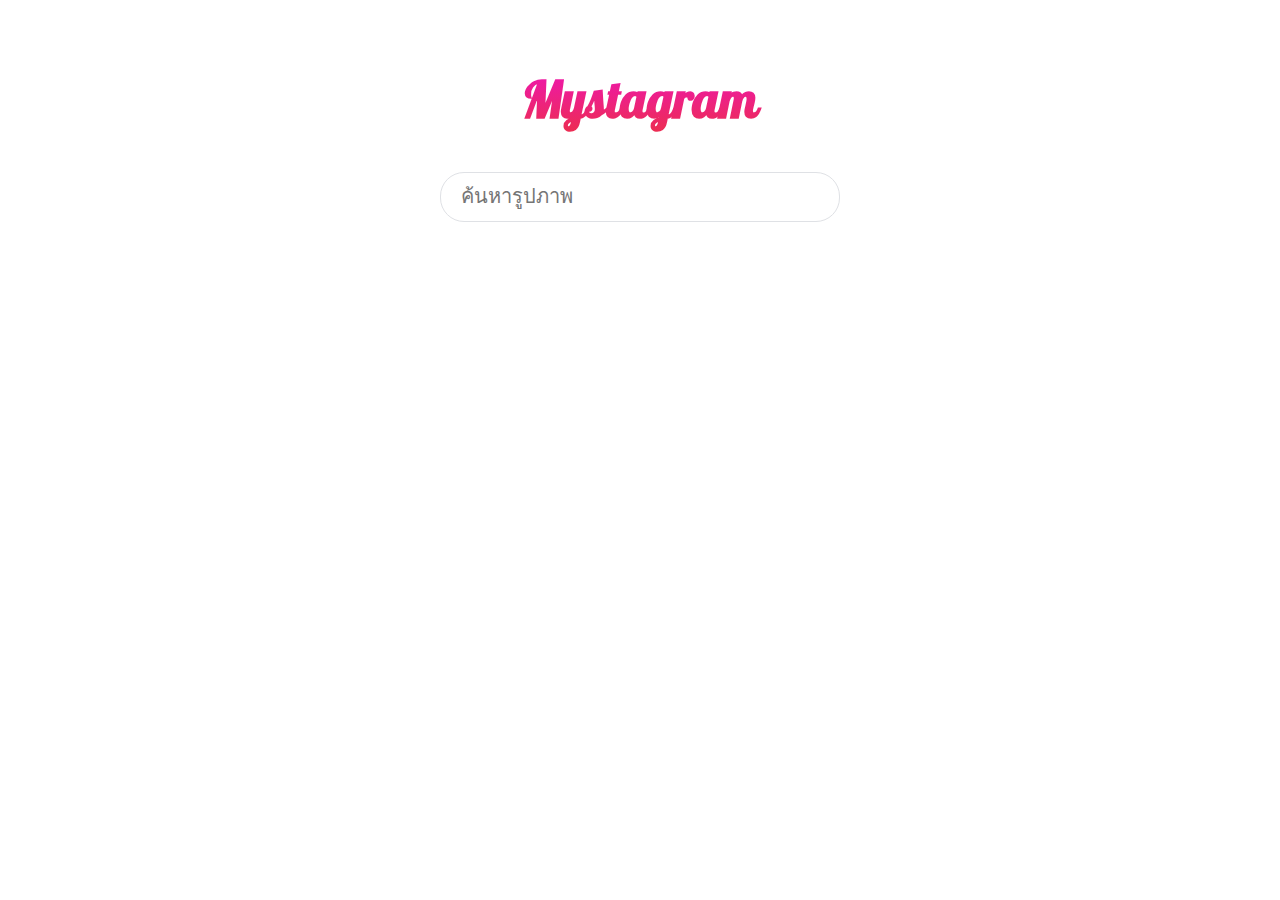
<file: JavaScript/index.html>
<!DOCTYPE html>
<html lang="en">

<head>
  <meta charset="UTF-8" />
  <meta name="viewport" content="width=device-width, initial-scale=1.0" />
  <title>Mystagram Application</title>
  <link rel="stylesheet" href="index.css" />
</head>

<body>
  <h1>Mystagram</h1>
  <input type="text" placeholder="ค้นหารูปภาพ" />
  <div class="gallery"></div>
  <script src="index.js"></script>
</body>

</html>
</file>
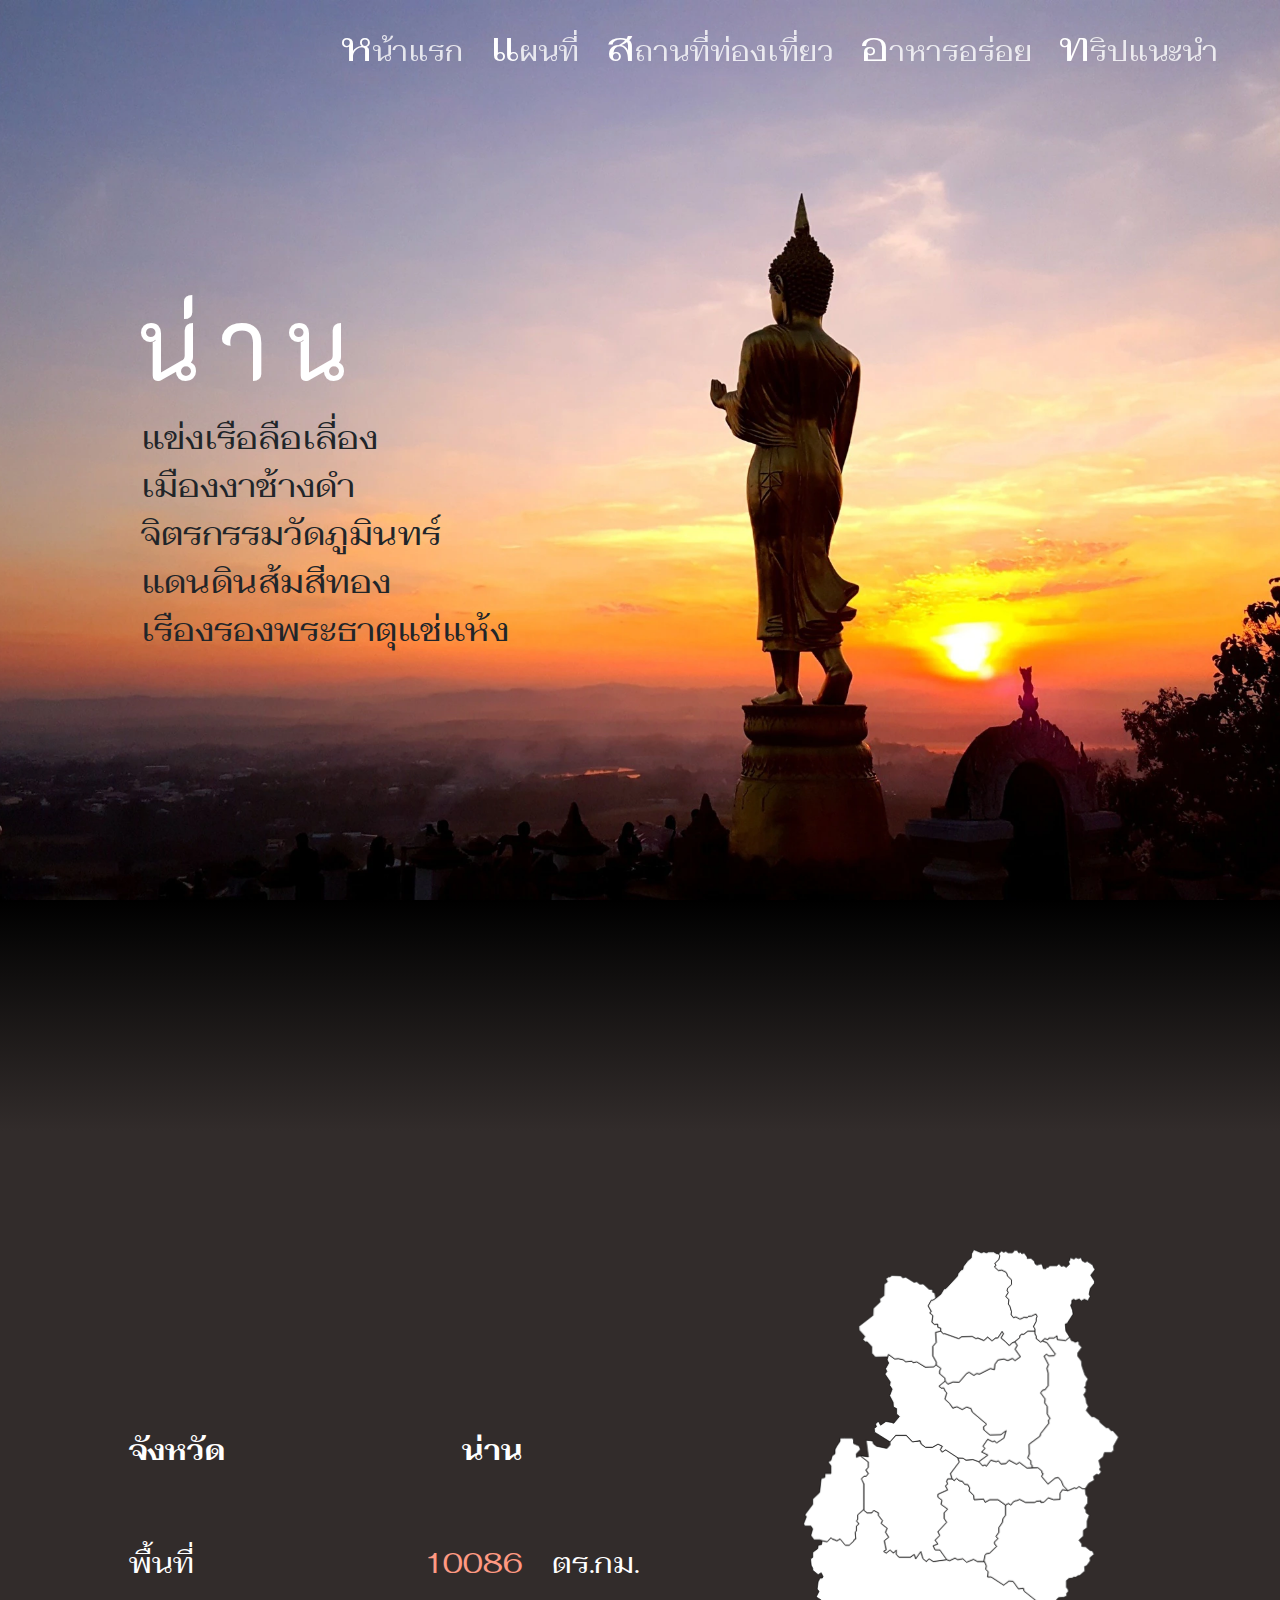
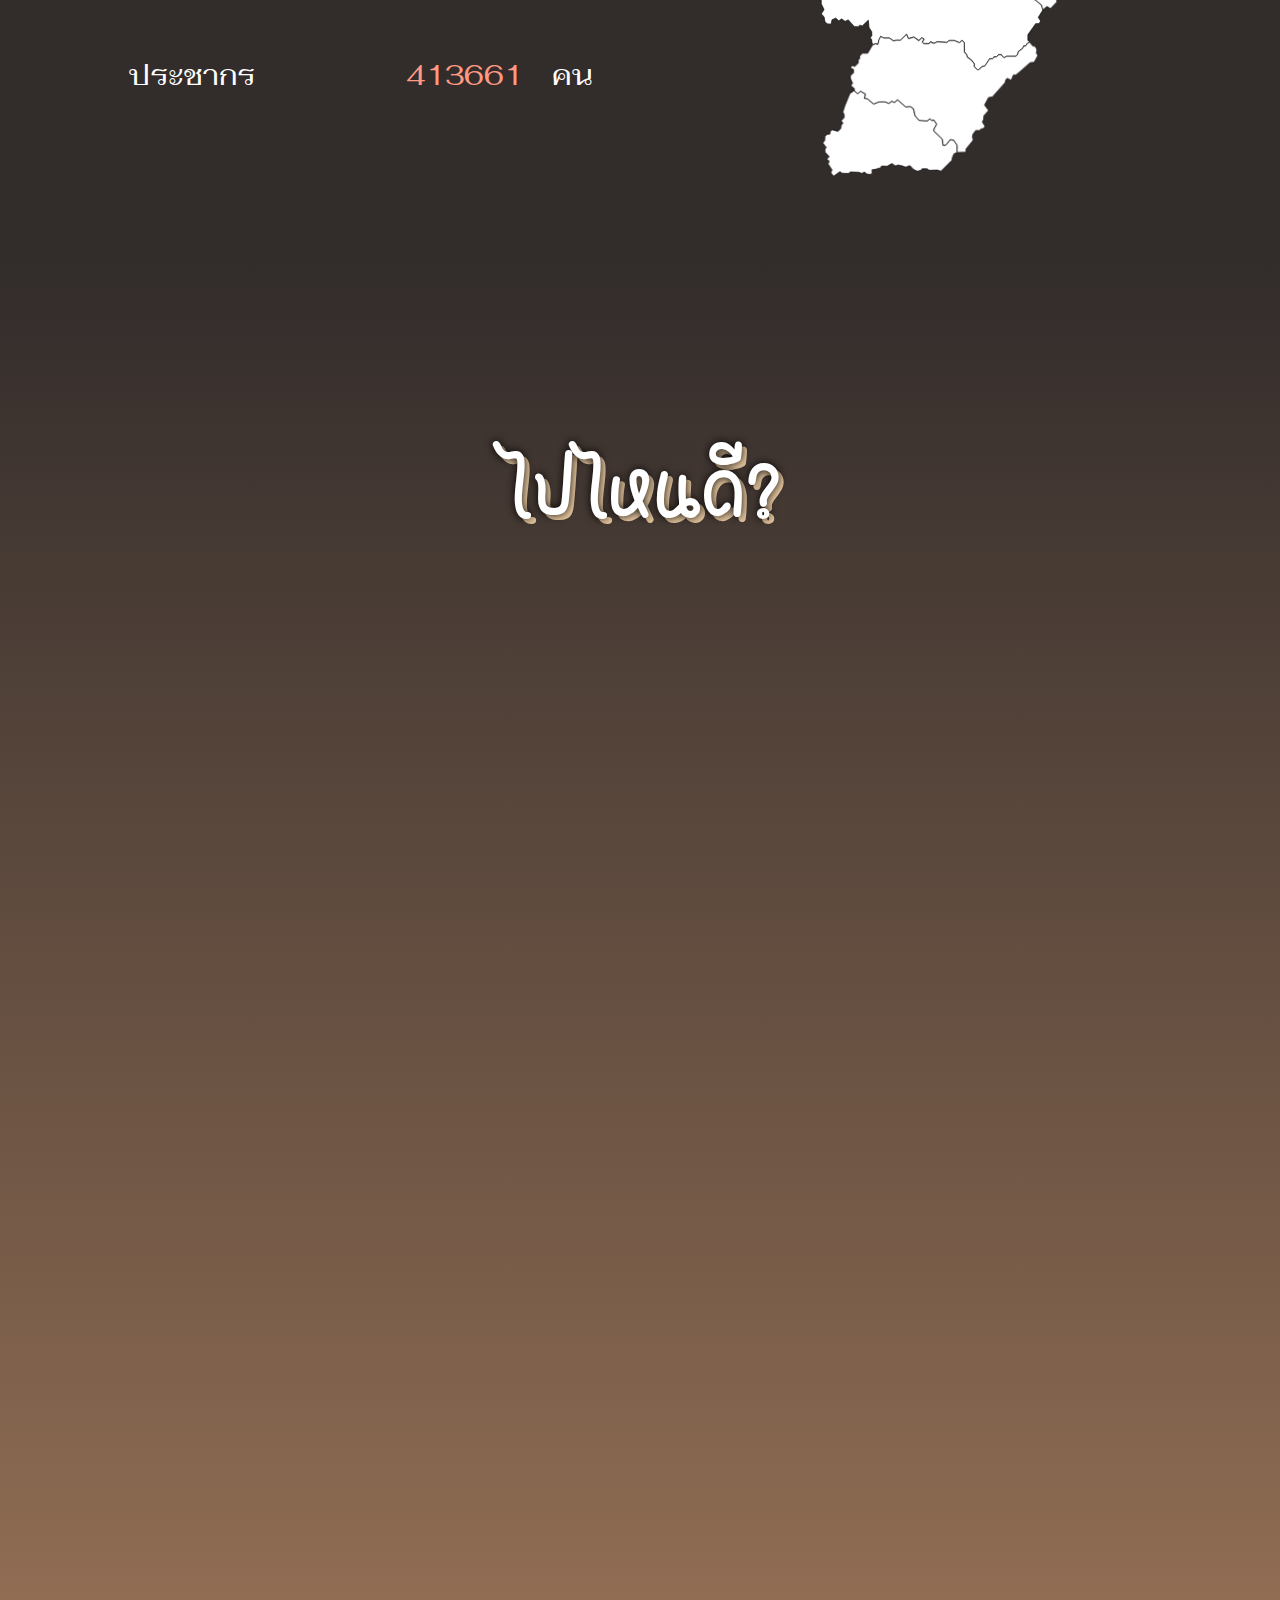
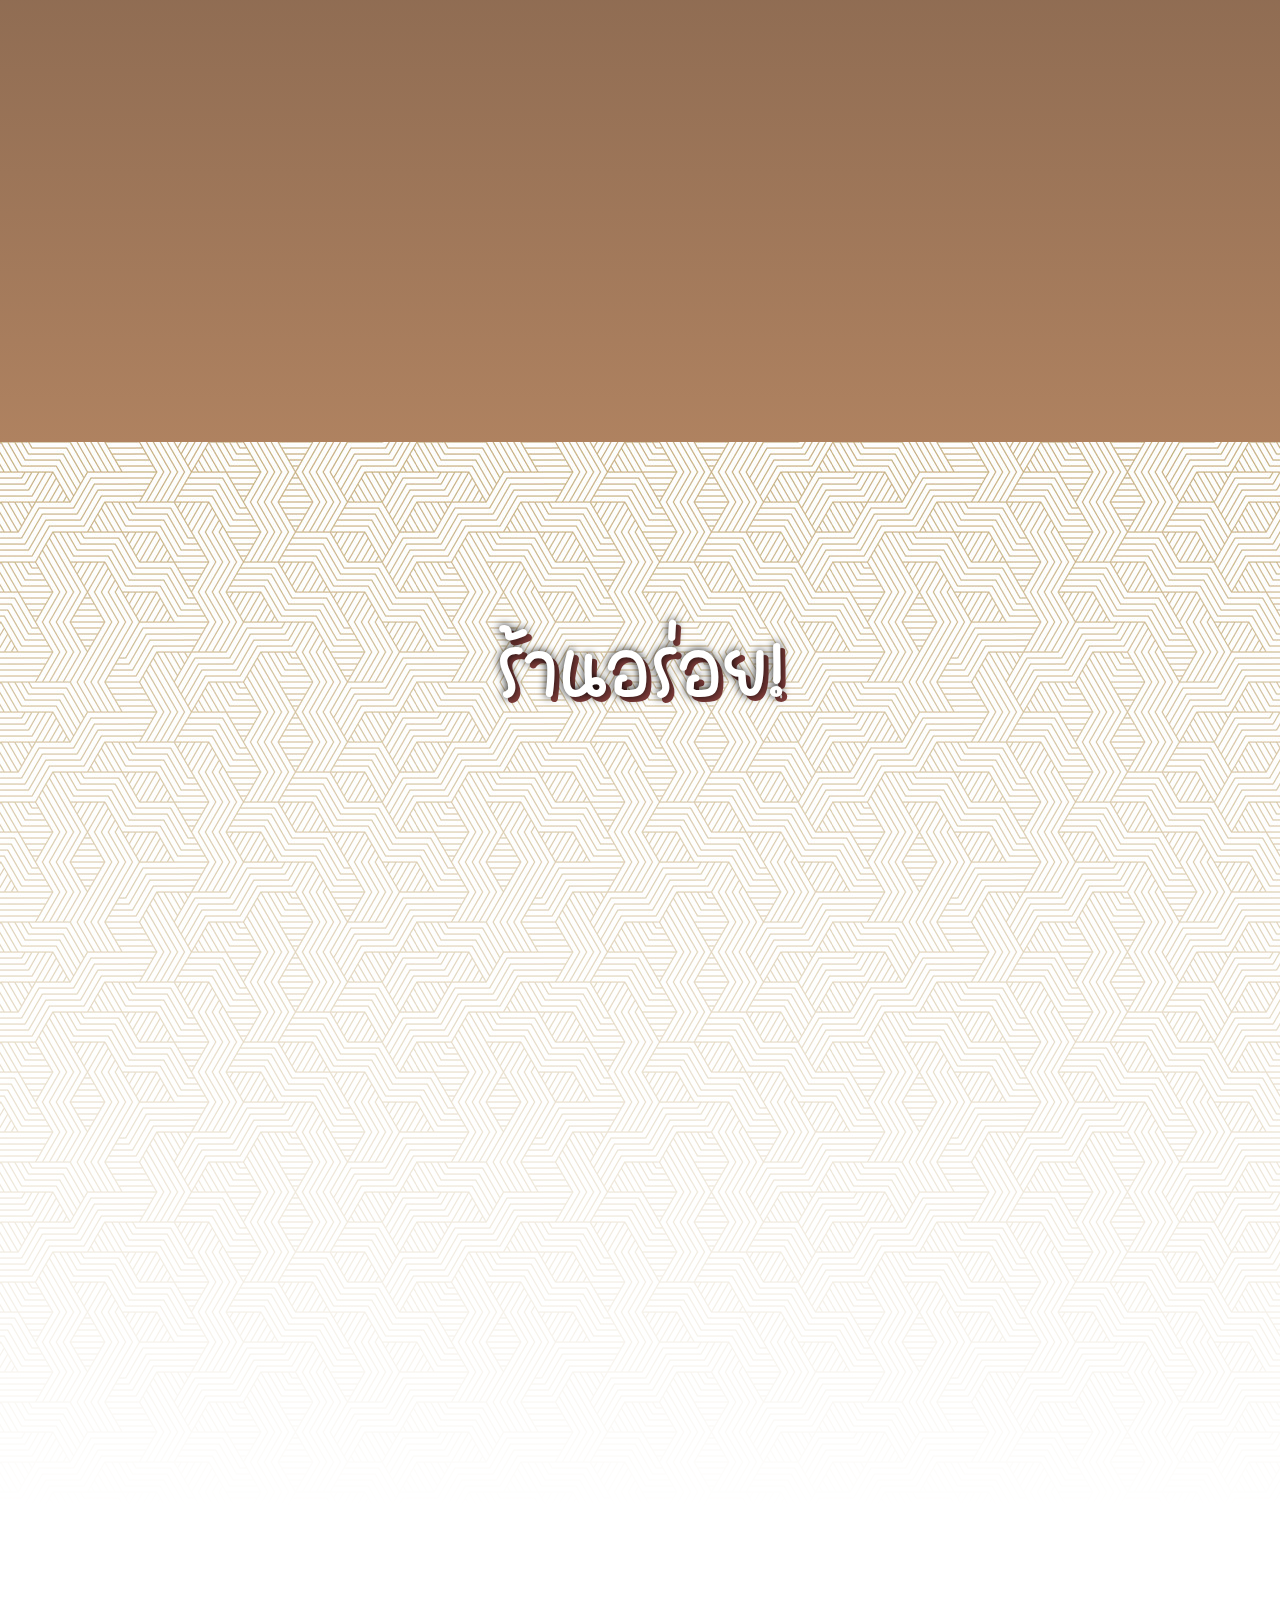
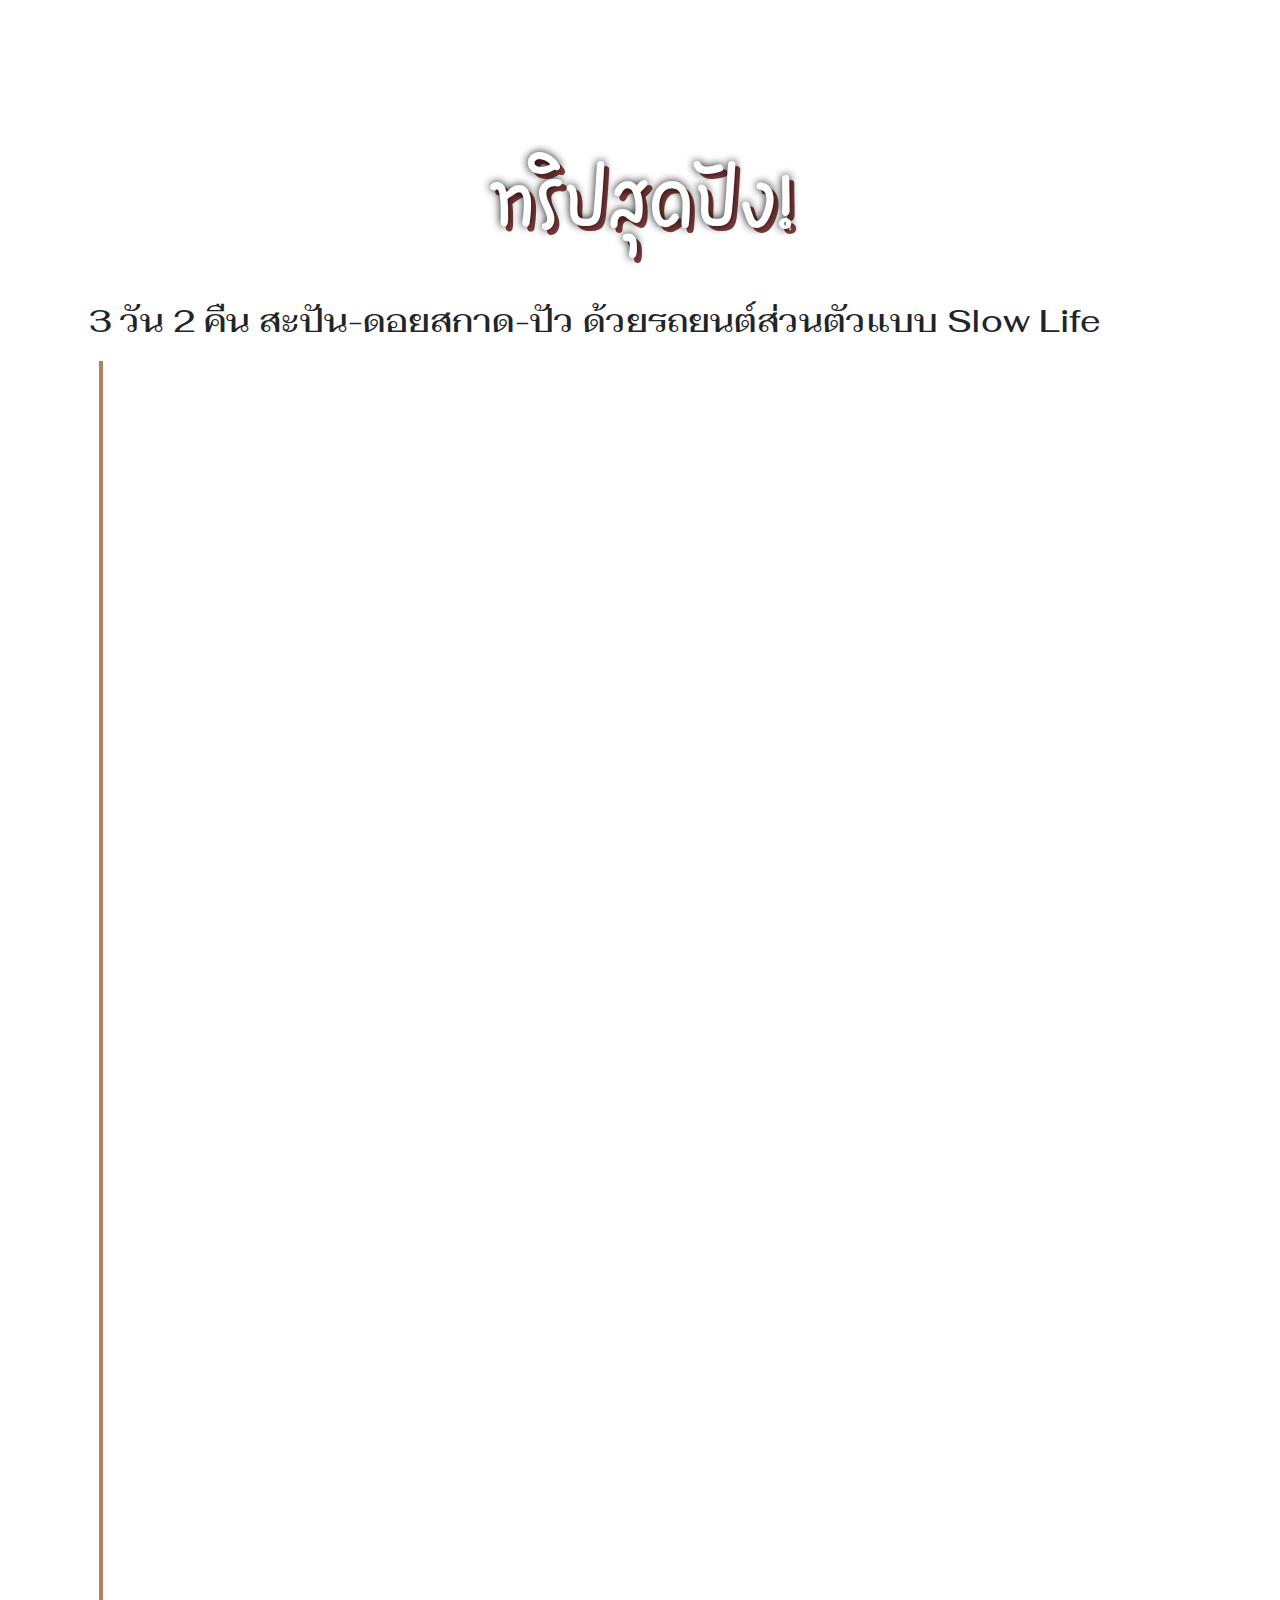
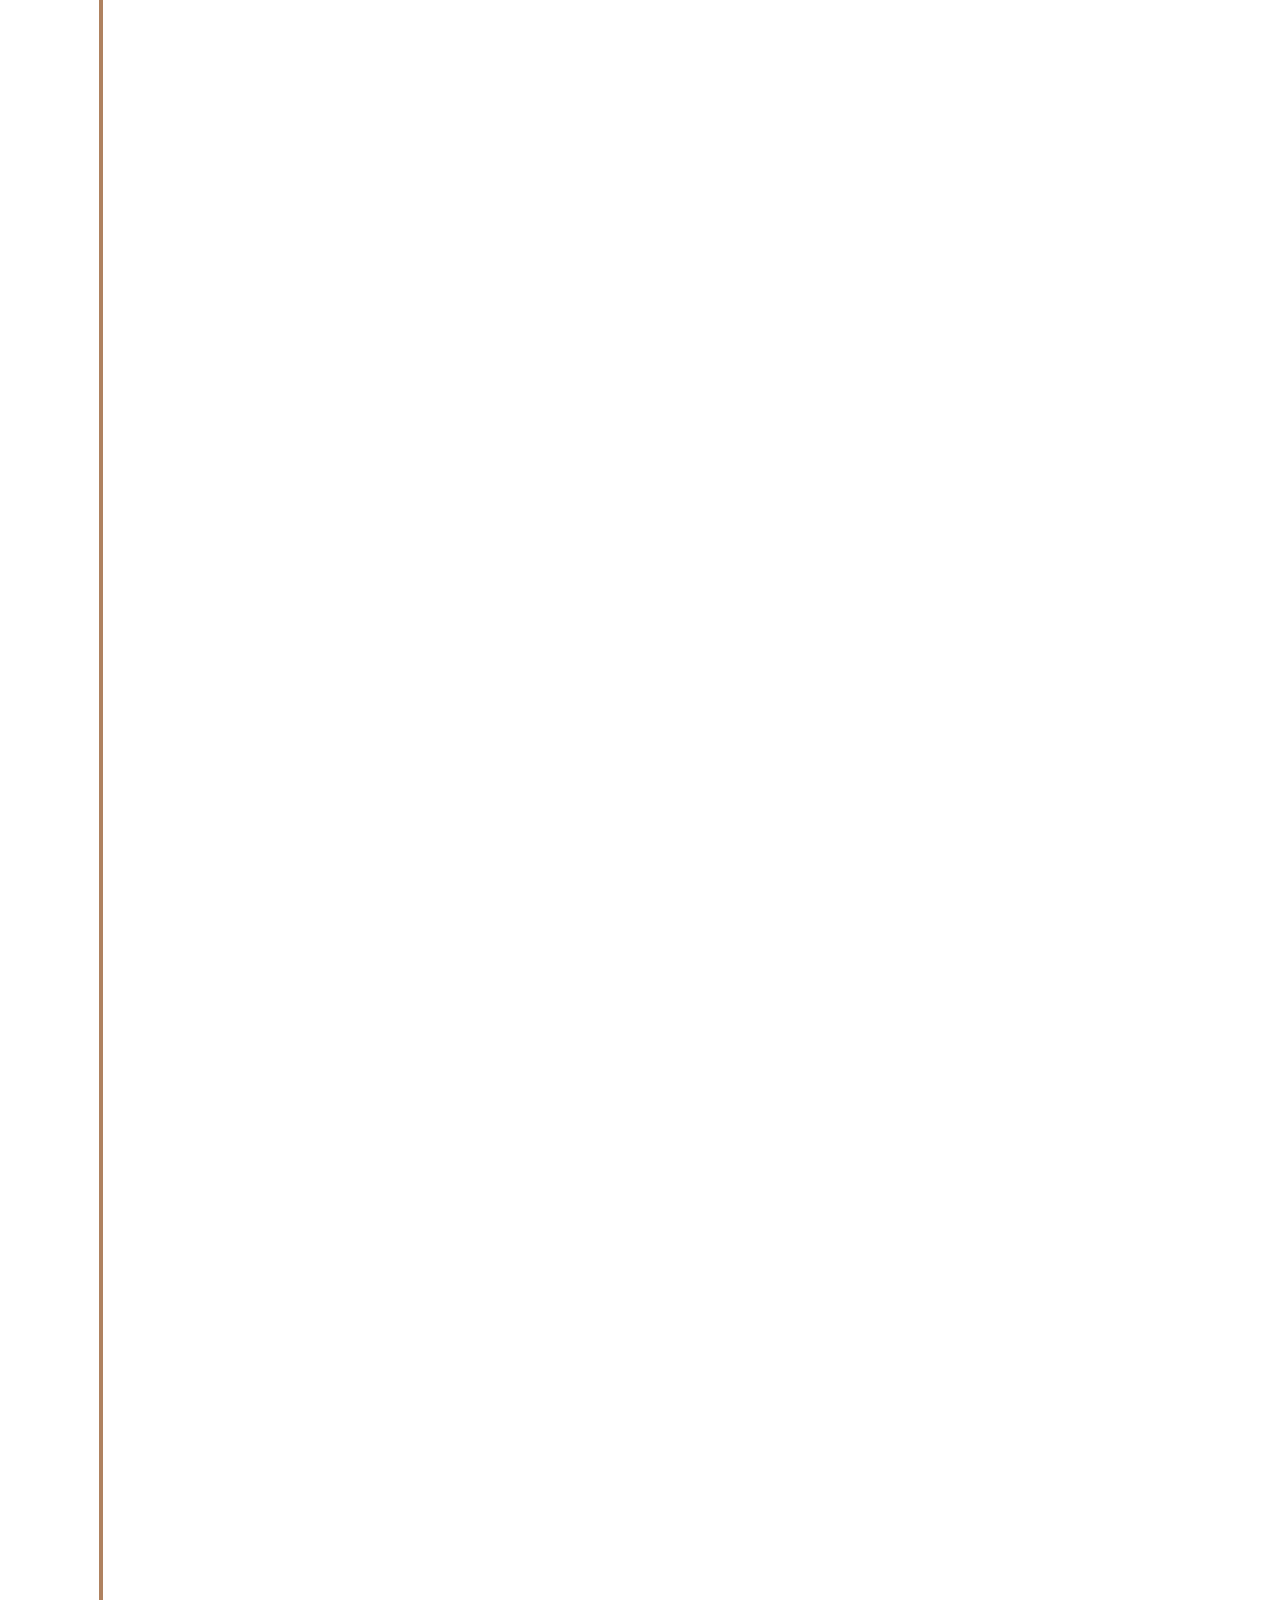
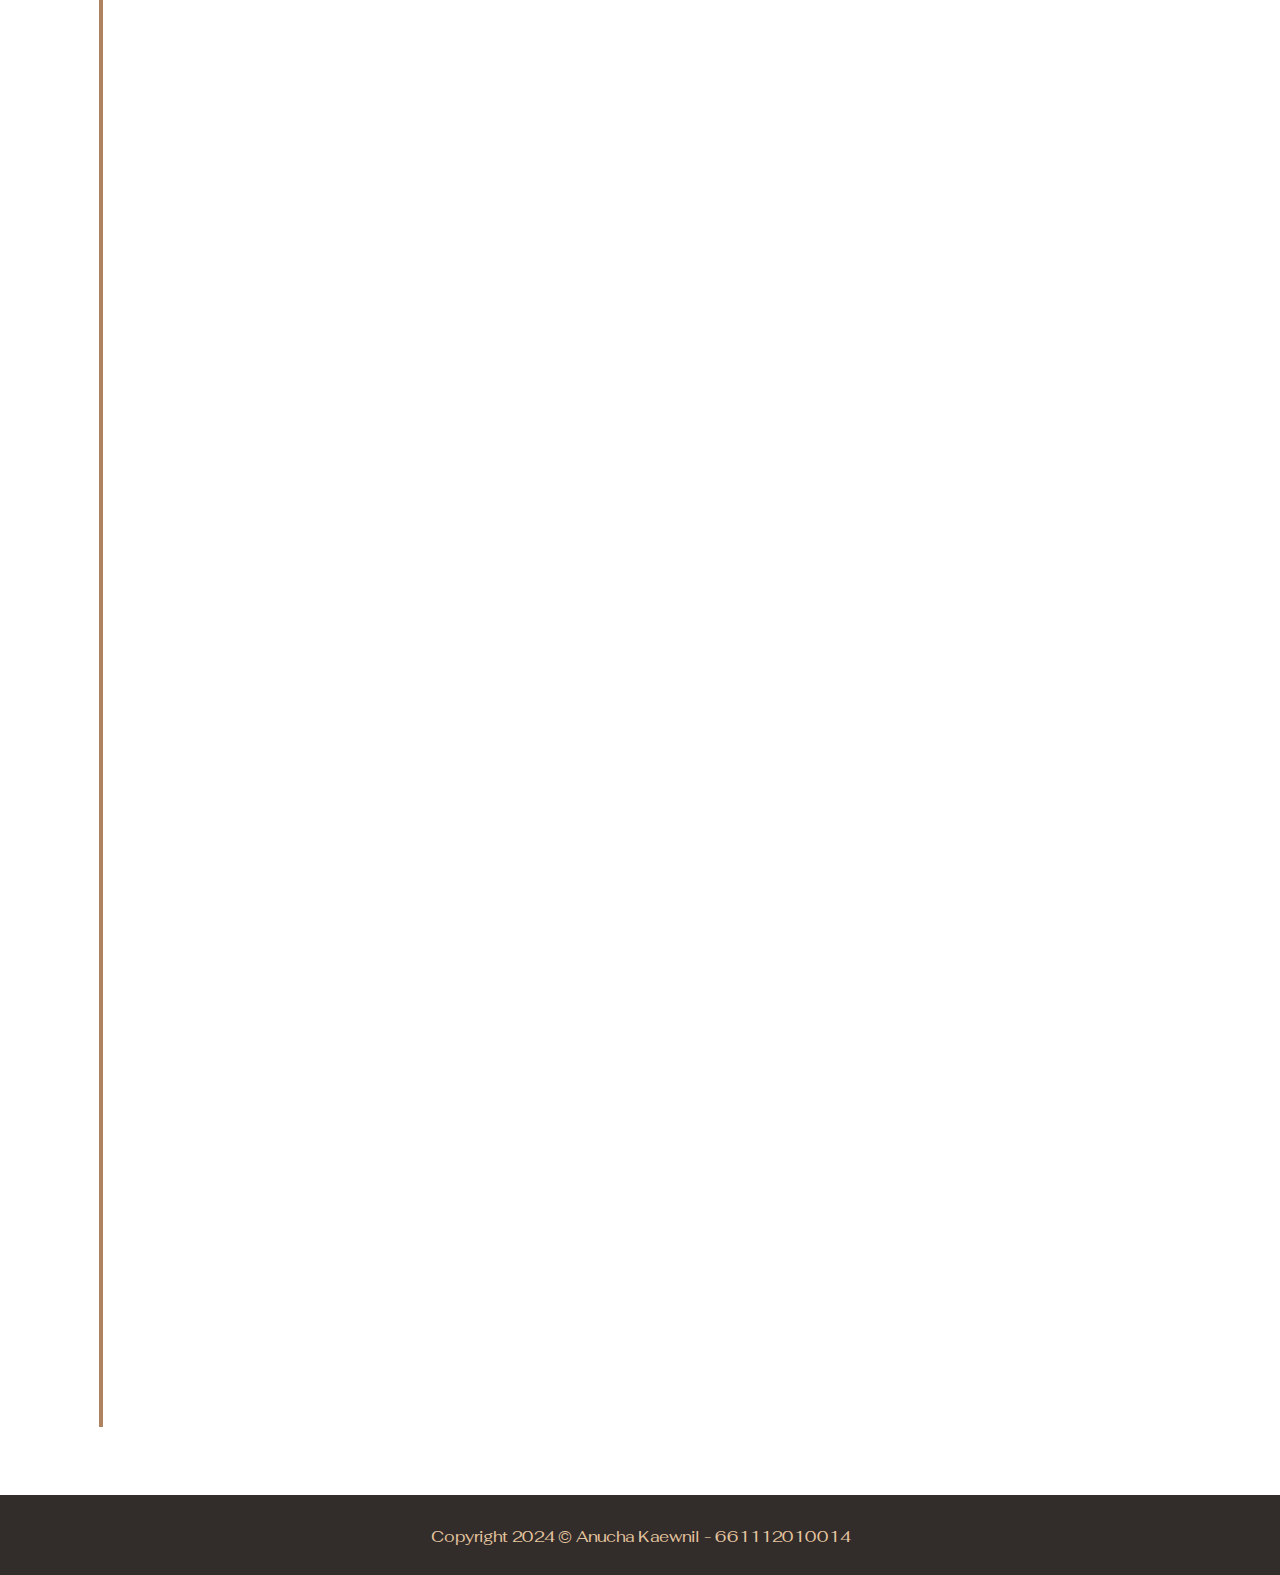
<file: project-province/index.html>
<!DOCTYPE html>
<html lang="en">
<head>
  <meta charset="UTF-8">
  <meta name="viewport" content="width=device-width, initial-scale=1.0">
  <title>จังหวัดน่าน</title>
  <link rel="icon" type="image/x-icon" href="./imgs/favicon.png">
  <link rel="stylesheet" href="https://cdn.jsdelivr.net/npm/bootstrap@4.0.0/dist/css/bootstrap.min.css" integrity="sha384-Gn5384xqQ1aoWXA+058RXPxPg6fy4IWvTNh0E263XmFcJlSAwiGgFAW/dAiS6JXm" crossorigin="anonymous">
  <script src="https://code.jquery.com/jquery-3.2.1.slim.min.js" integrity="sha384-KJ3o2DKtIkvYIK3UENzmM7KCkRr/rE9/Qpg6aAZGJwFDMVNA/GpGFF93hXpG5KkN" crossorigin="anonymous"></script>
  <script src="https://cdn.jsdelivr.net/npm/popper.js@1.12.9/dist/umd/popper.min.js" integrity="sha384-ApNbgh9B+Y1QKtv3Rn7W3mgPxhU9K/ScQsAP7hUibX39j7fakFPskvXusvfa0b4Q" crossorigin="anonymous"></script>
  <script src="https://cdn.jsdelivr.net/npm/bootstrap@4.0.0/dist/js/bootstrap.min.js" integrity="sha384-JZR6Spejh4U02d8jOt6vLEHfe/JQGiRRSQQxSfFWpi1MquVdAyjUar5+76PVCmYl" crossorigin="anonymous"></script>
  <link rel="stylesheet" href="https://unpkg.com/aos@next/dist/aos.css" />
  <link rel="stylesheet" href="css/index.css" />
  <link rel="stylesheet" href="css/timeline.css" />
  <script src="js/contents.js"></script>
  <script type="module" src="js/stylesModule.js"></script>
</head>
<body>
  <script src="https://unpkg.com/aos@next/dist/aos.js"></script>
  <script>
    AOS.init();
  </script>
  <div>
    <a href="javascript:void(0);" class="menu-toggle" onclick="toggleNavbar()">
      <svg xmlns="http://www.w3.org/2000/svg" x="0px" y="0px" width="100" height="100" viewBox="0 0 72 72">
        <path d="M56 48c2.209 0 4 1.791 4 4 0 2.209-1.791 4-4 4-1.202 0-38.798 0-40 0-2.209 0-4-1.791-4-4 0-2.209 1.791-4 4-4C17.202 48 54.798 48 56 48zM56 32c2.209 0 4 1.791 4 4 0 2.209-1.791 4-4 4-1.202 0-38.798 0-40 0-2.209 0-4-1.791-4-4 0-2.209 1.791-4 4-4C17.202 32 54.798 32 56 32zM56 16c2.209 0 4 1.791 4 4 0 2.209-1.791 4-4 4-1.202 0-38.798 0-40 0-2.209 0-4-1.791-4-4 0-2.209 1.791-4 4-4C17.202 16 54.798 16 56 16z" fill="#982B1C"></path>
        </svg>
    </a>
  </div>
  
  <div id="navbar" class="navbar">
    <ul>
      <li><a href="#section1"><span>ห</span>น้าแรก</a></li>
      <li><a href="#section2"><span>แ</span>ผนที่</a></li>
      <li><a href="#section3"><span>ส</span>ถานที่ท่องเที่ยว</a></li>
      <li><a href="#section4"><span>อ</span>าหารอร่อย</a></li>
      <li><a href="#section5"><span>ท</span>ริปแนะนำ</a></li>
    </ul>
  </div>
  <div id="container">
    <section id="section1" class="section1">
      <div id="txt-logo">
        <div class="txt-logo"><span>น่</span><span>า</span><span>น</span></div>
        <div class="txt-mogo">แข่งเรือลือเลี่อง<br>เมืองงาช้างดำ<br>จิตรกรรมวัดภูมินทร์<br>แดนดินส้มสีทอง<br>เรืองรองพระธาตุแช่แห้ง</div>
      </div>
    </section>
    <section id="section2" class="section2">
      <div class="district-detail">
        <table>
          <tbody>
            <tr>
              <th id="tb1">จังหวัด</th><th id="tb2" style="width: 300px;">น่าน</th><th></th>
            </tr>
            <tr>
              <td>พื้นที่</td><td class="counter" id="size"></td><td>ตร.กม.</td>
            </tr>
            <tr>
              <td>ประชากร</td><td class="counter" id="population"></td><td>คน</td>
            </tr>
          </tbody>
        </table>
      </div>
      <div class="district-map">
        <svg width="1019" height="1166" viewBox="0 0 1019 1166" fill="none" xmlns="http://www.w3.org/2000/svg">
        <path data-aos-delay="3000" data-aos="fade-up" data-aos-easing="linear" data-aos-duration="100" class="svg-map" onclick="showDistrict(1)" d="M304 1027.5L308 1033L318.5 1025.5L321 1028L332.5 1028.5L334.5 1026L348.5 1026.5L353 1028.5L357.5 1026L361 1029.5L367 1030L369.5 1028V1022.5L377 1021.5L378.5 1020L381.5 1020.5L385 1016.5L393.5 1017L401 1012.5L406.5 1016.5L411 1015L418 1016.5L423 1018.5L429.5 1016L435.5 1022L441.5 1025L447.5 1023.5L449 1021H457L460.5 1023.5L473.5 1023L479 1025L496.5 1007.5L497.5 1002.5L500 997L505 995V983.5L499.5 975.5L494 974.5L486.5 983.5H482.5L481.5 974L468 961V958L472.5 950L468 943.5L464.5 944L461.5 941.5L457 945L444.5 944L438 936.5L435.5 925.5L430.5 922L423 922.5L410 911L405 915.5L401 913.5L396 917L390.5 914.5H380.5L372 918L362 909.5L357.5 909L359 902L351 897.5L346.5 901.5L341 896.5L334 901.5L332 906.5L326 921L323 930.5L325 935V939.5L320.5 944.5L323 948.5L320.5 951.5L319.5 957L315 961.5L306 959L303 961.5L302 966H298L294.5 969.5L294 976L291 980L296.5 987L294.5 989.5V994.5L301 1001.5L297.5 1006L301 1008.5L299.5 1013.5L305.5 1022.5L304 1027.5Z" fill="white" stroke="black"/>
        <path data-aos-delay="2800" data-aos="fade-up" data-aos-easing="linear" data-aos-duration="100" class="svg-map" onclick="showDistrict(2)" d="M341 896.5L346.5 901.5L351 897.5L359 902L357.5 909L362 909.5L372 918L380.5 914.5H390.5L396 917L401 913.5L405 915.5L410 911L423 922.5L430.5 922L435.5 925.5L438 936.5L444.5 944L457 945L461.5 941.5L464.5 944L468 943.5L472.5 950L468 958V961L481.5 974L482.5 983.5H486.5L494 974.5L499.5 975.5L505 983.5V995L519 994.5V989.5L530 976L530.5 973.5L529 971.5L530 966L534.5 960H540.5L542.5 958L547 956.5L549.5 953.5L545 946.5L547 942.5L547.5 936.5L555 928L548.5 919.5L555 907.5L561 906.5L581.5 883.5L582 880L584.5 877L591 880L594.5 871.5H598.5L607 864.5L621 852L627.5 851.5L633.5 840.5L631 836.5L632 831L629 826L625.5 825.5L620 819L615.5 822L614 825L610.5 825.5L609.5 828.5L602 834.5L601 838.5L598.5 841.5H583L581 843.5H579L575 839H571L567.5 842.5H563.5L561.5 845.5H556.5L549 857L544.5 858L539 863H537L532 858L532.5 854L528.5 848.5L521 843L520.5 839.5L516.5 835V820L512.5 816L509 820L500.5 816.5H492L488.5 819.5L473 818.5L468 821L462.5 819L460.215 821.5H452L449.5 819L452.5 814.5L448.5 812L444 817L436 811L427.5 813.5L424.5 806.5L414.5 816H408.5L403.5 817L397 812.5H388.5L383 810L380 816L378.5 823L375 821.5L370.5 823.5L362.5 837H354L349.5 842L350 845.5L347.5 847.5V852.5L342 858L337.5 856.5L335 860L340 863V868L335 873V877L338.5 885L335.5 888.5L341.5 893.5L341 896.5Z" fill="white" stroke="black"/>
        <path data-aos-delay="2600" data-aos="fade-up" data-aos-easing="linear" data-aos-duration="100" class="svg-map" onclick="showDistrict(3)" d="M369 819L370.5 823.5L375 821.5L378.5 822.5L380 816L383 810L388.5 812.5H397L403.5 817L408.5 816H414.5L424.5 806.5L427.5 813.5L436 811L444 816.5L448.5 812L452.5 814.5L449.5 819.5L452 821.5H460L462.5 818.5L468 821L473 818.5L488.5 819.5L492 816.5H500.5L509 820L512.5 816L516.5 820V834.5L520.5 839.5L521 842.5L528.5 848.5L532.5 854L532 858L537 863H539L544.5 858L549 857L556.5 845.5H561.5L563.5 842.5H567.5L571 839H575L579 843.5H581L583 841.5H598.5L601 838.5L602 834.5L609.5 828.5L610.5 825.5L614 825L615.5 822L620 819L617.5 816.5V807.5L630 790H635L638 786L634 780L641.5 768L639 760L611.5 738L610.5 733.5L602.5 734.5L594 722.5L587.5 722L579 728.5L559 715.5H553.5L554.5 707L550.5 703.5L551.5 698L548.5 691H537.5L531 687.5L520 692L514 686.5L506 688L501.5 685.5L493 689.5L488 688L467 691L460 686.5L456 691L450.5 686.5L447 675L439 686.5L436.5 679.5L431 684H412L408 679.5V672.5L403.5 677.5L398 672.5L392 677.5L388 675L392 672.5L389 658L396 652.5L391 644.5L393.5 638L384 630.5L386 626L379.5 617.5V613.5L372 609.5L369 613.5H361.5L356.5 609.5V608L346.5 616.5V624L344.5 626.5L348.5 631L344.5 634.5V642L342.5 644.5L343.5 655L340.5 656.5V658L333 665H327L318.5 655L313.5 658L306 655L304 653L298 659.5L290 658L289 664L283.5 665.5L283 670.5L275 676.5V684.5L271.5 687L272.5 697L275 702V705L283.5 712L288.5 709L291.5 715L290 717.5H286.5L283.5 723.5L282 735L285 738.5L280.5 747.5L288.5 752.5V758.5L293 767.5L288.5 774.5L293 779L294.5 787.5L299 790.5H304.5L305.5 784L311.5 781L316.5 785.5L321 782.5L326.5 786.5L331.5 784L341 794.5L347.5 795L349.5 792.5L354 793.5L363.5 784.5L364.5 796L369 803V809.5L366.5 812L369 816V819Z" fill="white" stroke="black"/>
        <path data-aos-delay="2400" data-aos="fade-up" data-aos-easing="linear" data-aos-duration="100" class="svg-map" onclick="showDistrict(4)" d="M286 656.5L291 658L298 659.5L304 653L306 655L310.5 656.5L313.5 658L318.5 655L327 665H333L340.5 658V656.5L343.5 655L342.5 644.5L344.5 642V634.5L348.5 631L344.5 626.5L346.5 624V616.5L356.5 608V596V568L353 559L356.5 555.5H360.5L363.5 551L359.5 545.5L363.5 541.5V532.5L351 522.5L344.5 525V519.5L351 512.5L349 507L340 503V496.5L337.5 494.5H326H318.5V499.5L313.5 507L310.5 512.5V519.5L306 522.5L304 530L299.5 532.5L304 538.5V551H294.5V557L288.5 559L286 581L275 591.5V600L262.5 616.5L265 619.5L260.5 631L262.5 634.5H272L275 639L272 649.5L277 656.5H286Z" fill="white" stroke="black"/>
        <path data-aos-delay="2200" data-aos="fade-up" data-aos-easing="linear" data-aos-duration="100" class="svg-map" onclick="showDistrict(5)" d="M372 609.5L379.5 613.5V617.5L386 626L384 630.5L393.5 638L391 644.5L396 652.5L389 658L392 672.5L388 675L392 677.5L398 672.5L403.5 677.5L408 672.5V679.5L412 684H430.5L436.5 679.5L439 686.5L447 675L450.5 686.5L456 691L460 686.5L467 691L488.5 688L477.5 672.5H470L467 666L474.5 663L470 657L477.5 649.5L474.5 643.5L488.5 628.5L484.5 622.5V613.5L490 607.5L479.5 600L481 593.5L474.5 588.5V584L490 577L486.5 570.5L490 567.5L488.5 563.5L490 559.5H497L494.5 551L508.5 532.5L506 526L486.5 513L481 517L478.5 513L481 507.5L474.5 504L465.5 509.5H455L447.5 504L446 499L433.5 500.5L424 490.5H407L398 500.5V505.5L393 511L376.5 507.5L372 504L370 499L360 498L363.5 524.5L350.5 522.5L363.5 532.5V541L360 545.5L363.5 551L360 555.5H356.5L352.5 559.5L356.5 567.5V609.5L361.5 613.5H369L372 609.5Z" fill="white" stroke="black"/>
        <path data-aos-delay="2000" data-aos="fade-up" data-aos-easing="linear" data-aos-duration="100" class="svg-map" onclick="showDistrict(6)" d="M537.5 691H547.5L549.5 681L551 679L556.5 678L568 667L564.5 662.5V660L570 654.5L567 651L571.5 644.5V637L577 629L578 623L582 617.5V601L570 592.5H557L549.5 596.5L547 591.5L532 592.5L531.5 586L524 578.5L525 574L522 568.5L517 568L513.5 563.5L508 562L504 558.5L500.5 562L497 559.5H490L488.5 563.5L490 567.5L486.5 570.5L490 577L474.5 584V588.5L481 593.5L479.5 600L490 607.5L484.5 613.5V622.5L488.5 628.5L474.5 643.5L477.5 649.5L470 657L474.5 663L467 666L470 672.5H477.5L488.5 688L493 689.5L501.5 685.5L506 688L514 686.5L520 692L531 687.5L537.5 691Z" fill="white" stroke="black"/>
        <path data-aos-delay="1800" data-aos="fade-up" data-aos-easing="linear" data-aos-duration="100" class="svg-map" onclick="showDistrict(7)" d="M639 760L641.5 768L648 762.5L653.5 766L663.5 755.5V751.5L666.5 748.5L674.5 748L679.5 746V741.5L682 739V736L679 732V721.5L683 718L688.5 717.5L690 716H694.5L696.5 714L700.5 713L708.5 706L708 699L711.5 697.5L717 690L716.5 685L723 679.5L720.5 674L717 673.5L709.5 667.5L703.5 667V663L699 657L706 650.5V641.5L712 637V626.5L715.5 617L710.5 613.5L710 609L707.5 605.5L713 598V588.5L710 584.5L709 575H704.5L699 571.5L694.5 575L692 573.5L681.5 578L672.5 576.5L668.5 582.5V592L658.5 592.5L650 589.5L643 596.5L638.5 597V594.5L631.5 595L628 597H614L604.5 592L600 594H598.5L594 596L590.5 601L586.5 598.5L582 601V617.5L578 623L577 629L571.5 637V644.5L567 651L570 654.5L564.5 660V662.5L568 667L556.5 678L551 679L549.5 681L547.5 691H548.5L551.5 698L550.5 703.5L554.5 707L553.5 715.5H559L579 728.5L587.5 722L594 722.5L602.5 734.5L610.5 733.5L611.5 738L639 760Z" fill="white" stroke="black"/>
        <path data-aos-delay="1600" data-aos="fade-up" data-aos-easing="linear" data-aos-duration="100" class="svg-map" onclick="showDistrict(8)" d="M497 559.5L500.5 562L504 558.5L508 562L513.5 563.5L517 568L522 568.5L525 574L524 578.5L531.5 586L532 592.5L547 591.5L549.5 596.5L557 592.5H570L582 601L586.5 598.5L590.5 601L594 596L598.5 594H600L604.5 592L614 597H628L631.5 595L638.5 594.5V597L643 596.5L650 589.5L658.5 592.5L668.5 592V582.5L672.5 576.5L681.5 578L674 570.5L671 563L666 557L661 558L649.5 567.5L639.5 555.5L642 551L640 550V547L633.5 541.5L616 542L604 533L599.5 536L587.5 529.5L582.5 535L574.5 535.5L570.5 530.5L567 532L558.5 529.5L551.5 539L549 537L545.5 538.5L539.5 532L530 528.5L519 529.5L514.5 526.5L506 526L508.5 532.5L494.5 551L497 559.5Z" fill="white" stroke="black"/>
        <path data-aos-delay="1400" data-aos="fade-up" data-aos-easing="linear" data-aos-duration="100" class="svg-map" onclick="showDistrict(9)" d="M398 500.5L373.5 485L373 479L376.5 476.5L375 472L379.5 467.5L383 474L391.5 468L400 469.5L404 471L413 460L408.5 456V447.5L403.5 445L403 437.5L397.5 427L401.5 416.5L397.5 410.5L398.5 405L390 392.5L393 388.5L391 384L396 375L393.5 370L395.5 361.5L405.5 368.5L411.5 368L420 370L422.5 373L433 372L435 374.5L440.5 373L454 381.5L467.5 381L471.5 378L479 383.5L477 388V392L485.5 399L486 403.5L476 412L480 415L483.5 414.5L486 420L488.5 422.5L485.5 432.5L493 439.5L498 447L504.5 444.5L513 449L520 445L527 447.5L529 453L552 472.5L547 476.5L547.5 481.5L557 489.5L574.5 489L583 482.5L579.5 494.5L567.5 502.5L564.5 499L561.5 500.5L553.5 496.5L546 507.5L549.5 511L544 516.5L554 521.5L539.5 532L530 528.5L519 529.5L514.5 526.5L506.5 526L486.5 513L481.5 516.5L478.5 513L481.5 507.5L474.5 504L465.5 509H454.5L448 504L446 498.5L434 500.5L424 490H407L398 500.5Z" fill="white" stroke="black"/>
        <path data-aos-delay="1200" data-aos="fade-up" data-aos-easing="linear" data-aos-duration="100" class="svg-map" onclick="showDistrict(10)" d="M624.5 538.5L622.5 536V531L617.5 526L620 520L619.5 504.5L637 491.5L638 487.5L651 471L650.5 466L653 463.5L648.5 456V444L644.5 438.5L645 432L638 422.5L641.5 418H644.5L650 411V391L648 383.5L650.5 377.5L643.5 364L647.5 361L650.5 364L659 363.5L661.5 361L648 342.5L640.5 339.5L638 341.5L631 336V332L629 328.5V324H617.5L611 329H607.5L604.5 331.5V334.5L596.5 341L600.5 347L597 353L605.5 365L597 371L593 367.5L585.5 371L579.5 368.5L570 370L565 377L564 385.5L558 383.5L540.5 392.5L536 391.5L531.5 394.5L524 389.5L520 391.5L508 405.5L498.5 405L490 408.5L486 403.5L476 412L480 415L483.5 414.5L486 420L488.5 422.5L485.5 432.5L493 439.5L498 446.5L504.5 444.5L513 449L520 445L527 447.5L529 453L552 472.5L547 476.5L547.5 481.5L557 489.5L574.5 489L583 482.5L579.5 494.5L567.5 502.5L564.5 499L561.5 500.5L553.5 496.5L546 507.5L549.5 511L544 516.5L554 521.5L539.5 532L545.5 538.5L549 537L551.5 539L558.5 529.5L567 532L570.5 530.5L574.5 535.5L582.5 535L587.5 529.5L599.5 536L604 533L616 542L624.5 541.5V538.5Z" fill="white" stroke="black"/>
        <path data-aos-delay="1000" data-aos="fade-up" data-aos-easing="linear" data-aos-duration="100" class="svg-map" onclick="showDistrict(11)" d="M633.5 541.5H624.5V538.5L622.5 536V531L617.5 526L620 520L619.5 504.5L637 491.5L638 487.5L651 471L650.5 466L653 463.5L648.5 456V444L644.5 438.5L645 432L638 422.5L641.5 418H644.5L650 411V391L648 383.5L650.5 377.5L643.5 364L647.5 361L650.5 364L659 363.5L661.5 361L648 342.5L640.5 339.5L644.5 336L649.5 337.5L651 335H659L664 331.5L664.5 337.5L677.5 339L684 333.5L687 339.5L690 340L693 342L697 340L699 342V345.5L703.5 350L697 359V364L703 372L703.5 379L708.5 394L713.5 400.5L710.5 405.5L710 411L707.5 414L710.5 416L710 420.5L706.5 425.5L710 431.5L711 438.5L714 444L710.5 450.5L719 460.5H723L731.5 466L732.5 469.5L742.5 478L745.5 477.5L750 482.5H753L762 493L754 507.5L754.5 513.5L750.5 517.5H739.5L737.5 524.5L730.5 530L733.5 541L731.5 544L734.5 548.5L730.5 553L727 552L722 555.5L723.5 561.5L714.5 566.5L709 575H704.5L699 571.5L694.5 575L692 573.5L681.5 578L674 570.5L671 563L666 557L661 558L649.5 567.5L639.5 555.5L642 551L640 550V547L633.5 541.5Z" fill="white" stroke="black"/>
        <path data-aos-delay="800" data-aos="fade-up" data-aos-easing="linear" data-aos-duration="100" class="svg-map" onclick="showDistrict(12)" d="M486 403.5L490 408.5L498.5 405L508 405.5L520 391.5L524 389.5L531.5 394.5L536 391.5L540.5 392.5L558 383.5L564 385.5L565 377L570 370L579.5 368.5L585.5 371L593 367.5L597 371L605.5 365L597 353L600.5 347L596.5 341L592 343L588 347L581.5 340.5L575 335L579 328.5L576.5 324.5L569.5 335H566L560.5 339.5L553.5 333.5L547.5 339L538 335L535 336L529 332.5L512 333L507.5 336L485 328L483 328.5L479 324L470.5 326L471.5 342L466 348.5V363.5L471.5 373.5V378L479 383.5L477 388V392L485.5 399L486 403.5Z" fill="white" stroke="black"/>
        <path data-aos-delay="600" data-aos="fade-up" data-aos-easing="linear" data-aos-duration="100" class="svg-map" onclick="showDistrict(13)" d="M395.5 361L405.5 368.5L411.5 368L420 370L422.5 373L433 372L435 374.5L440.5 373L454.5 381.5L467.5 381L471.5 378V373.5L466 363.5V348.5L471.5 342L470.5 326L479 324V319.5L474.5 318L474 313L469 313.5L465 310L466.5 299.5L461.5 295L464 293L459 284L464 275H466.5L471 272L469.5 263.5L466 262L465.5 257.5H460.5L451 249L445.5 249.5L440.5 245.5L436.5 246.5L423 238L418.5 239.5L415.5 236L400.5 235.5L398 238L396.5 237.5L391.5 240.5L394 245.5L389 249.5L388.5 267.5L381.5 273L382.5 277.5L371.5 288L371 299L348.5 316.5L349 322.5L358 332.5L355 337.5L359 341.5L361.5 341L369 349V359L374.5 365.5L394.5 365L395.5 361Z" fill="white" stroke="black"/>
        <path data-aos-delay="400" data-aos="fade-up" data-aos-easing="linear" data-aos-duration="100" class="svg-map" onclick="showDistrict(14)" d="M465 310L469 313.5L474 313L474.5 318L479 319.5V324L483 328.5L485 328L507.5 336L512 333L529 332.5L535 336L538 335L547.5 339L553.5 333.5L560.5 339.5L566 335H569.5L576.5 324.5L579 328.5L575 335L581.5 340.5L588 347L592 343L596.5 341L604.5 334.5V331.5L607.5 329H611L617.5 324H629V320.5L626.5 317L631 308.5V304L632.5 300.5L630.5 297L627.5 298L623.5 300L618.5 300.5L616.5 302.5L611.5 302L606.5 304.5H604L598.5 301.5L594.5 302.5L591 298L591.5 293L589 284.5L586.5 281L587.5 274L582.5 269L586.5 262.5L584.5 259.5L585.5 256L591.5 250V242.5L585 236L584.5 233L582.5 230L576 227L570.5 227.5L564.5 222L567 219L565 216.5L571.5 210L573 204L571 201H568L563 198H555L551.5 199.5L547.5 198L543.5 199.5L531.5 194.5L528 201L527.5 207.5L522 212L515 221L514 226L511 227L506.5 232.5L505.5 236.5L487 256.5L484 257L479 265.5L471 272L466.5 275H464L459 284L464 293L461.5 295L466.5 299.5L465 310Z" fill="white" stroke="black"/>
        <path data-aos-delay="200" data-aos="fade-up" data-aos-easing="linear" data-aos-duration="100" class="svg-map" onclick="showDistrict(15)" d="M575.5 196.5L571 201L573 204L571.5 210L565 216.5L567 219L564.5 222L570.5 227.5L576 227L582.5 230L584.5 233L585 236L591.5 242.5V250L585.5 256L584.5 259.5L586.5 262.5L582.5 269L587.5 274L586.5 281L589 284.5L591.5 293L591 298L594.5 302.5L598.5 301.5L604 304.5H606.5L611.5 302L616.5 302.5L618.5 300.5L623.5 300L627.5 298L630.5 297L632.5 300.5L631 304V308.5L626.5 317L629 320.5V328.5L631 332V336L638 341.5L644.5 336L649.5 337.5L651 335H659L664 331.5L664.5 337.5L677.5 339L684 333.5L678 324L677 313L680 312L689.5 297L688.5 290.5L685.5 283L687.5 279.5V275L690.5 273.5L693.5 275L699.5 273L702.5 276L707.5 273.5L713.5 276L715 272L717 269L715 265.5L717 256L723.5 248V244.5L717.5 235L724.5 226L722 222.5L721 219L712 213L708.5 214.5L704 212L702.5 207L698 208.5L694 207L691 209.5L685 207L684 212L682 213L684 217.5L678.5 222.5L675 220L670.5 221L667 217L663.5 220H657.5H652L650 222.5H647.5L646 225L642 224.5L641 220L639 217L632 219L629 217L628 213L622.5 208L616.5 208.5V206L611.5 199.5L608 201L606 198.5L603 199.5L600.5 195.5H596.5L593 199.5H586L582.5 197L579 198.5L575.5 196.5Z" fill="white" stroke="black"/>
        </svg>
      </div>
    </section>
    <section id="section3" class="section3">
        <div class="tour">ไปไหนดี?</div>
        <div class="carousel-container" data-aos="zoom-in">
          <div id="carouselIndicators" class="carousel slide" data-ride="carousel">
            <ol id="carouselID" class="carousel-indicators"></ol>
            <div id="carouselTour" class="carousel-inner"></div>
            <a class="carousel-control-prev" href="#carouselIndicators" role="button" data-slide="prev">
              <span class="carousel-control-prev-icon" aria-hidden="true"></span>
              <span class="sr-only">Previous</span>
            </a>
            <a class="carousel-control-next" href="#carouselIndicators" role="button" data-slide="next">
              <span class="carousel-control-next-icon" aria-hidden="true"></span>
              <span class="sr-only">Next</span>
            </a>
          </div>
        </div>
        <div id="tour" class="tour-list"></div>
    </section>
    <section id="section4" class="section4">
      <div class="food">ร้านอร่อย!</div>
      <div id="food" class="food-list"></div>
    </section>
    <section id="section5" class="section5">
      <div class="food">ทริปสุดปัง!</div>
      <div class="container my-5">
        <div class="row">
          <div class="">
            <h4 style="margin-left: 1.2rem; font-size: 2rem;">3 วัน 2 คืน สะปัน-ดอยสกาด-ปัว ด้วยรถยนต์ส่วนตัวแบบ Slow Life</h4>
            <ul class="timeline-3" id="trip"></ul>
          </div>
        </div>
      </div>
    </section>
    <section class="section6">
      Copyright 2024 © Anucha Kaewnil - 661112010014
    </section>
    </div>
    <!-- Modal -->
    <div class="modal fade" id="modal" tabindex="-1" role="dialog" aria-labelledby="modalTitle" aria-hidden="true">
      <div class="modal-dialog modal-dialog-centered modal-lg" role="document">
        <div class="modal-content">
          <div class="modal-header">
            <h5 class="modal-title" id="modal-title"></h5>
            <button type="button" class="close" data-dismiss="modal" aria-label="Close">
              <span aria-hidden="true">&times;</span>
            </button>
          </div>
          <div class="modal-body" id="modal-body"></div>
        </div>
      </div>
    </div>
</body>
</html>
</file>
<file: JavaScript/index.css>
@import url('https://fonts.googleapis.com/css2?family=Pattaya&display=swap');

* {
  box-sizing: border-box;
}

body {
  margin: 0;
  text-align: center;
  padding: 2rem 15rem;
}

h1 {
  font-family: Pattaya;
  font-size: 4vw;
  background: -webkit-linear-gradient(#ee15b5, #ec2f4b);
  background-clip: text;
  -webkit-text-fill-color: transparent;
  /* -webkit-text-stroke-width: 2px;
  -webkit-text-stroke-color: black; */
}

.gallery {
  display: flex;
  flex-wrap: wrap;
}

.gallery > img {
  flex: 1;
  object-fit: cover;
  border-radius: 12px;
  margin: 12px;
  transition: all ease 0.3s;
}
.gallery > img:hover {
  scale: 1.1;
}

input {
  border: 1px solid #dfe1e5;
  border-radius: 24px;

  width: 50%;
  height: 50px;

  padding: 20px;
  margin-bottom: 42px;

  font-size: 20px;
  transition: all ease 0.3s;
}

input:focus {
  outline: none;
  border: 1px solid #ee15b5;
}
</file>
<file: project-province/css/index.css>
@import url("https://fonts.googleapis.com/css2?family=Charm:wght@400;700&family=Fahkwang:ital,wght@0,200;0,300;0,400;0,500;0,600;0,700;1,200;1,300;1,400;1,500;1,600;1,700&display=swap");
@import url("https://fonts.googleapis.com/css2?family=Charm:wght@400;700&family=Fahkwang:ital,wght@0,200;0,300;0,400;0,500;0,600;0,700;1,200;1,300;1,400;1,500;1,600;1,700&family=K2D:ital,wght@0,100;0,200;0,300;0,400;0,500;0,600;0,700;0,800;1,100;1,200;1,300;1,400;1,500;1,600;1,700;1,800&display=swap");
@font-face {
  font-family: bw;
  src: url(../assets/FC-Bluewhale.ttf);
}
html {
  scroll-behavior: smooth;
}
body {
  margin: 0;
  padding: 0;
  font-family: Fahkwang;
  overflow: scroll;
  position: relative;
}
body::-webkit-scrollbar {
  visibility: hidden;
  width: 0;
}

/* ------------------------------------------------------------------------------------------------- */
.navbar {
  width: 100%;
  position: fixed;
  top: 0;
  padding-top: 1em;
  justify-content: end;
  z-index: 999;
  visibility: visible;
}
.navbar ul {
  display: flex;
  margin: 0;
  padding-right: 2rem;
}
.navbar ul li {
  display: block;
  list-style: none;
  font-size: 1.7em;
  margin: 0 0.5em;
  border-bottom: 3px solid rgba(0, 255, 30, 0);
  transition: all ease-in 0.3s;
}
.navbar ul li a {
  text-decoration: none;
  color: rgba(255, 255, 255, 0.8);
}
.navbar ul li a span {
  font-size: 1.5em;
  color: rgba(255, 255, 255);
}
.navbar ul li:hover {
  border-bottom: 3px solid white;
}

.menu-toggle svg{
  z-index: 1000;
  position: fixed;
  top: 20px;
  right: 20px;
  width: 50px;
  height: 50px;
  display: none;
  /* mix-blend-mode: difference; */
}

/* ------------------------------------------------------------------------------------------------- */
.section1 {
  height: 100vh;
  background-image: url("../imgs/home/b4df97064a5836bb05d4a298aa9ee65e.webp");
  background-position: center;
  background-repeat: no-repeat;
  background-size: cover;
}
.txt-logo {
  font-family: K2D;
  font-size: 6em;
  padding-top: 30vh;
  margin-left: 10vw;
  transition: opacity 2s linear;
}
.txt-logo span {
  margin: 0 0.1em;
  color: rgb(255, 255, 255);
}
.txt-mogo {
  margin-left: 11vw;
  width: 400px;
  font-size: 2em;
}
/* ------------------------------------------------------------------------------------------------- */
.section2 {
  /* height: 2000px; */
  /* height: 100vh; */
  padding-top: 14em;
  background: rgb(0, 0, 0);
  background: linear-gradient(
    180deg,
    rgba(0, 0, 0, 1) 0%,
    rgba(50, 44, 43, 1) 24%
  );
  display: flex;
  justify-content: center;
}
.section2 path {
  /* fill: rgb(255, 255, 255);
  transition: all ease 1s; */
}
.section2 path:hover {
  fill: rgb(255, 130, 130);
  transition: all ease 1s;
}
.active-map {
  fill: rgb(210, 38, 38) !important;
}
.district-detail {
  display: block;
  /* background-color: whitesmoke; */
  color: #ffffff;
  padding-top: 30vh;
  padding-left: 10%;
}
.district-detail table {
  width: 40vw;
  text-align: left;
  font-size: 2em;
}
.district-detail table tbody tr {
  height: 4em;
}
#tb2 {
  text-align: right;
  padding-right: 1em;
}
.district-map {
  display: block;
  padding: 0;
}
.district-map svg {
  width: 100%;
  height: 100%;
  margin: 0;
}
.counter {
  color: rgb(255, 153, 130);
  text-align: right;
  padding-right: 1em;
}

/* ------------------------------------------------------------------------------------------------- */
.section3 {
  background: rgb(255, 255, 255);
  background: linear-gradient(0deg, #af8260 0%, #322c2b 100%);

  display: flex;
  justify-content: center;
  flex-direction: column;
}
.carousel-container {
  margin: 1em auto;
  border-image: linear-gradient(to bottom, #af8260 0%, #af8260 100%) 1;
  border-width: 12px;
  border-style: solid;
  padding: 5px;
}
.carousel-item {
  padding: 0.5em;
}
.tour, .food {
  width: 100%;
  display: flex;
  justify-content: center;
  font-size: 5em;
  font-family: bw;
  padding-top: 2em;
  color: white;
  text-shadow: 0 0 8px #000000, 5px 5px 0 #e4c59e;
  /* background: -webkit-linear-gradient(#3cc4ff, #237300);
  -webkit-background-clip: text;
  -webkit-text-fill-color: transparent; */
}
.food {
  text-shadow: 0 0 8px #000000, 5px 5px 0 #803d3b;
}

.tour-list {
  width: 100%;
  display: flex;
  flex-wrap: wrap;
  justify-content: center;
  gap: 1em;
  padding: 1em;
  margin-bottom: 4rem;
}
.card {
  min-width: 250px;
  height: 370px;
  cursor: pointer;
  width: 18rem;
  overflow: hidden;
  border-radius: 12px;
}
.card-container:hover {
  transform: scale(1.03) !important;
  z-index: 1;
  transition: all ease 0.3s;
  box-shadow: -1px 3px 7px -3px rgba(0, 0, 0, 0.75);
}
.card-header {
  font-weight: 700;
  font-size: 1.1em;
  width: 100%;
  height: 50px;
  white-space: nowrap;
  overflow: hidden;
  text-overflow: ellipsis;
  color: #322c2b;
  background-color: #e4c59e;
  /* background: linear-gradient(to right, #009adc, #002196); */
}
.card-food .card-header {
  background-color: #af8260;
  color: #fff;
}
.card-img-top {
  height: 150px;
  object-fit: cover;
}
.card-img-top img {
}
.card-text {
  color: black;
  font-size: 0.9em;
  display: -webkit-box;
  -webkit-line-clamp: 6;
  -webkit-box-orient: vertical;
  overflow: hidden;
  text-overflow: ellipsis;
}

/* ------------------------------------------------------------------------------------------------- */
.section4 {
  position: relative;
  min-height: 100vh;
  background-image: 
    /* -webkit-linear-gradient(#ffffff, #000000), */ -webkit-linear-gradient(
      #000,
      #fff
    ),
    url(../imgs/home/bg-pattern1.jpg); /* Gradient on top of the background image */
  background-repeat: repeat;
  background-blend-mode: screen; /* Blend mode applied to the gradient and image */
  z-index: 1;
}
.food-list {
  width: 100%;
  display: flex;
  flex-wrap: wrap;
  justify-content: center;
  gap: 1em;
  padding: 1em;
  margin-bottom: 4rem;
}

/* ------------------------------------------------------------------------------------------------- */
.section5 {
  min-height: 100vh;
}
/* ------------------------------------------------------------------------------------------------- */
.section6 {
  height: 80px;
  background-color: #322c2b;
  color: #e4c59e;
  text-align: center;
  padding-top: 30px;
}
/* ------------------------------------------------------------------------------------------------- */

.modal-content {
  width: 100%;
}
.modal-header {
  background-color: #e4c59e;
}
.modal-title {
  color: #322c2b;
}
.modal-body {
  color: #322c2b;
  display: flex;
  flex-direction: column;
  gap: 2;
  overflow-y: scroll;
  height: 90vh;
}
.modal-body::-webkit-scrollbar {
  visibility: hidden;
}
.modal-body > p {
  text-indent: 3em;
}
.modal-body > img {
  max-width: 35vw;
  margin: auto;
  margin-bottom: 1em;
}

.visible {
  visibility: visible;
  opacity: 1;
  transition: opacity 0.3s linear;
}

.hidden {
  visibility: hidden;
  opacity: 0;
  transition: visibility 0s 0.3s, opacity 0.3s linear;
}

@media only screen and (max-width: 1440px) {
  .district-detail table {
    font-size: 2.2vw;
  }
}

@media only screen and (max-width: 900px) {
  .menu-toggle svg{
    display: block;
  }
  .navbar {
    justify-content: start;
  }
  .navbar ul {
    flex-direction: column;
    padding-left: 0;
  }
  .navbar ul li{
    display: block;
  }
  .section2 {
    flex-direction: column;
  }
  .district-detail table {
    padding-left: 0;
    width: 100%;
    font-size: 2em;
    /* margin-top: -200px; */
    margin-bottom: -100px;
  }
  .district-map svg {
    height: 70%;
  }
  .carousel-container {
    border: 0;
  }
  .tour {
    /* margin-top: -18rem; */
  }
}
@media only screen and (max-width: 620px) {
  body {
    overflow-x: hidden;
  }
  .txt-mogo {
    font-size: 1.4em;
    width: 80%;
  }
  .district-detail table {
    width: 300px;
    font-size: 1.2em;
    padding-right: 2em;
  }
  .district-map svg {
    margin-top: 50px;
    height: 80%;
  }
  .card {
    width: 100%;
    height: 25rem;
  }
  .card-header {
    /* height: 50px; */
  }
  .card-img-top {
    height: 250px;
  }
  .card-body {
    height: 100px;
  }
  .card-text {
    height: 60px;
    -webkit-line-clamp: 3;
  }
  .modal-body > img {
    max-width: 70vw;
  }
}
</file>
<file: project-province/css/timeline.css>
ul.timeline-3 {
  list-style-type: none;
  position: relative;
  width: 60vw;
}
ul.timeline-3 > li > p{
  max-width: 40vw;
  min-width: 325px;
}
ul.timeline-3:before {
  content: " ";
  background: #AF8260;
  display: inline-block;
  position: absolute;
  left: 29px;
  width: 4px;
  height: 100%;
  z-index: 400;
}
ul.timeline-3 > li {
  margin: 20px 0;
  padding-left: 20px;
  font-size: 1.2em;
}
ul.timeline-3 > li > a {
  font-size: 1.2em;
  text-decoration: none;
  color: #322C2B;
}
ul.timeline-3 > li > a > span {
  color: #982B1C;
}
ul.timeline-3 > li > a > img {
  max-width: 40vw;
  min-width: 200px;
}
ul.timeline-3 > li:before {
  content: " ";
  background: url(../imgs/checkin.svg) no-repeat center center;
  background-color: white;
  background-size: contain;
  display: inline-block;
  position: absolute;
  left: 10px;
  width: 40px;  /* Adjust the width to match your icon's size */
  height: 40px; /* Adjust the height to match your icon's size */
  z-index: 400;
}
</file>
